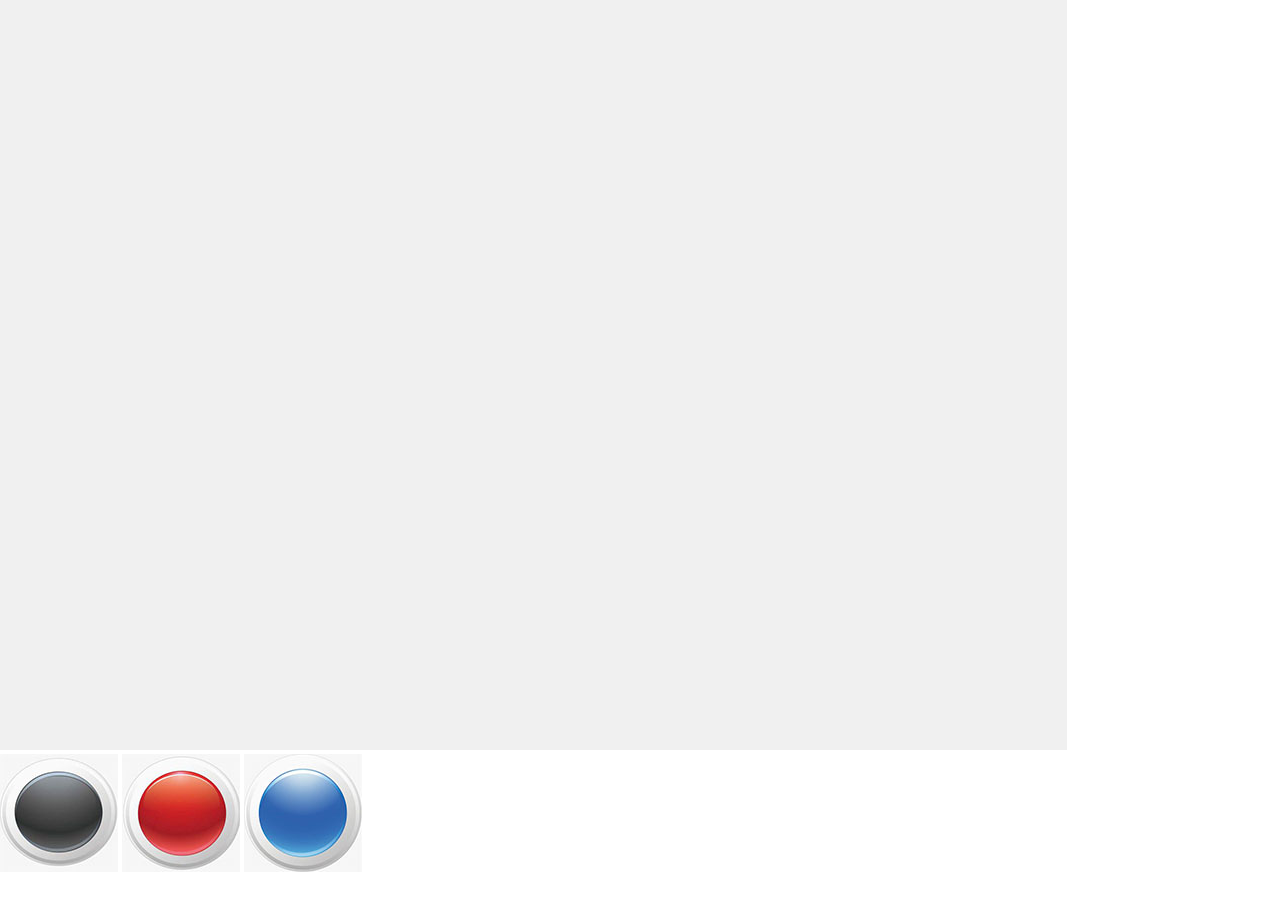
<file: week3/index.html>
<!DOCTYPE html>
<html lang="en" >
  <head>
    <meta charset="UTF-8" />
    <title>HZJY week3</title>
      <!--  Simple reset to delete the margins  -->
      <style>
        body { margin: 0; }
        canvas { width: 100%; height: 100% }
      </style>
      <!--  Three.js CDN  -->
      <!-- <script src="https://cdnjs.cloudflare.com/ajax/libs/three.js/96/three.min.js"></script>-->
      <script src="build/three.min.js"></script>
      <script src="build/OBJLoader.js"></script>
      <script src="build/MTLLoader.js"></script>

  </head>
  <body>
    <!--  Our code  -->
    <script src="js/index.js"></script>
    <div id="memu">
        <img src="black.jpg" id="ball1">
        <img src="red.jpg" id="ball2">
        <img src="blue.jpg" id="ball3">

      </div>

  </body>
</html>
</file>
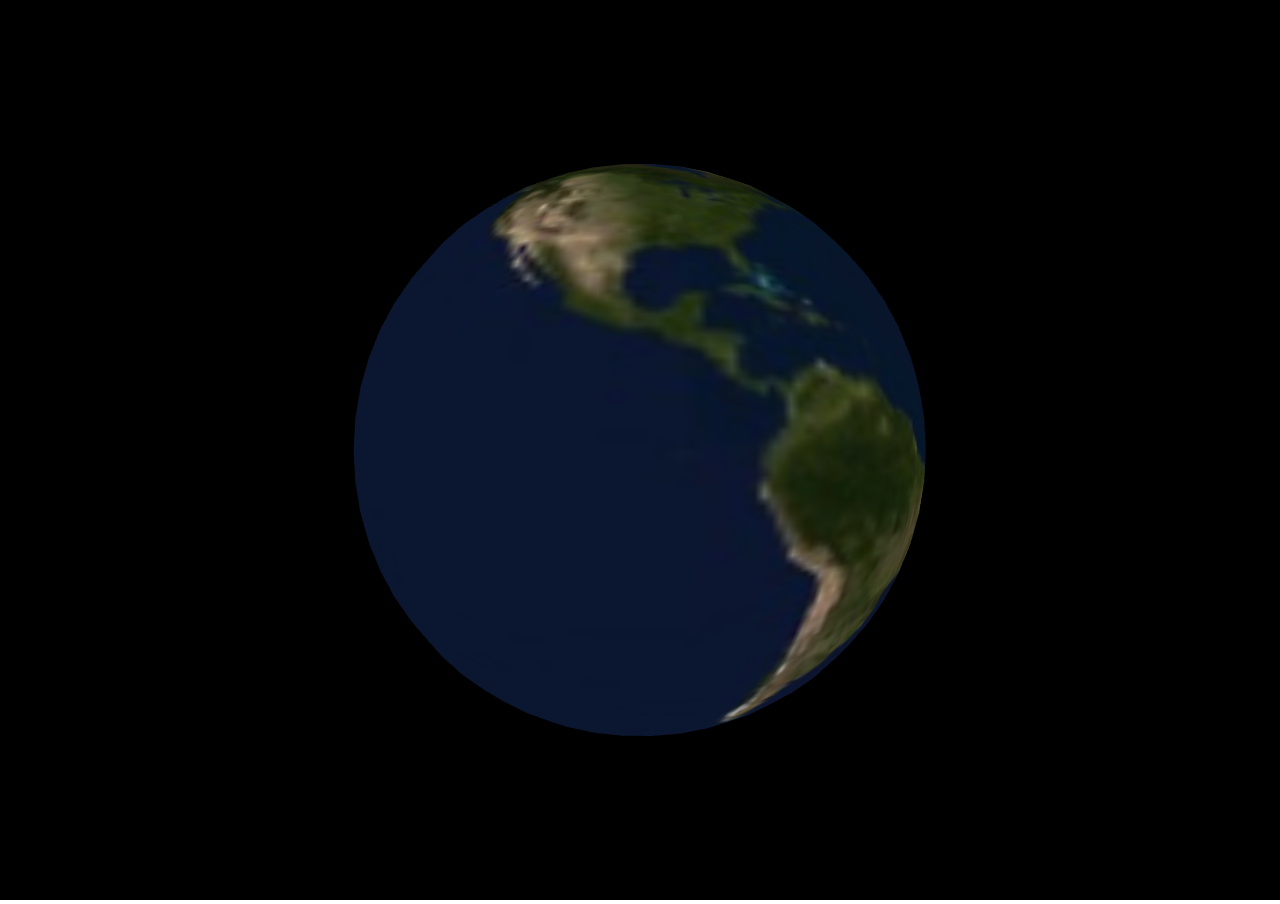
<file: Week2/Week2/index.html>
<!DOCTYPE html>
<html lang="en">
<head>
    <meta charset="UTF-8">
    <title>EarthMars</title>
    <style>
        *{
            margin:0;
            padding:0;
        }
        canvas{
            width:100%;
            height: 100%;
        }
    </style>
<!--    <script type="text/javascript" src="https://cdnjs.cloudflare.com/ajax/libs/three.js/r85/three.min.js" />-->

       <script src="./static/js/three.js"></script>
</head>
<body>
<script>




    var scene = new THREE.Scene();

    camera = new THREE.PerspectiveCamera(75,window.innerWidth/window.innerHeight,0.1,1000);
    camera.position.z = 9.5;

    var renderer = new THREE.WebGLRenderer({antialias: true});

    // renderer.setClearColor("#2E2B40");       //背景色

    renderer.setSize(window.innerWidth,window.innerHeight);

    document.body.appendChild(renderer.domElement);


    var texture = new THREE.Texture();


    var geometry = new THREE.SphereGeometry(4,32,32);
    var material = new THREE.MeshNormalMaterial({ color: "#433F81" });
    var mesh1 = new THREE.Mesh(geometry,material);
    mesh1.position.z = -1000;
    mesh1.position.x = -600;


    scene.add(mesh1);
    renderer.render(scene,camera);


    var geometry = new THREE.SphereGeometry(70,32,32);
    // var material = new THREE.MeshNormalMaterial({ color: "#fff" });
    var texture = new THREE.TextureLoader().load("./static/img/earth.jpg");
    var material = new THREE.MeshBasicMaterial({
//            color: 0xa6d6ff,
//            wireframe: true,
        map: texture
    });
    // material.map = THREE.ImageUtils.loadTexture('./static/img/earth.jpg');
    // material.bumpMap = THREE.ImageUtils.loadTexture('./static/img/wD5jr.png');
    material.bumpScale = 1;
    var mesh2 = new THREE.Mesh(geometry,material);
    mesh2.position.z = -150;

    scene.add(mesh2);
    renderer.render(scene,camera);




    var angle = 0;
    var render = function(){
        requestAnimationFrame(render);
        console.log(mesh1.rotation)
        mesh1.rotation.y += 0.1;
        mesh2.rotateY(0.005);
        angle += 0.01;
        var x = 80 * Math.sin(angle);
        // 圆周运动网格模型y坐标计算  绕转半径400
        var z = 200* Math.cos(angle)
        mesh1.position.set(x,3, z);
        renderer.render(scene,camera);

    };
    render();





    //移动相机位置


</script>
</body>
</html>
</file>
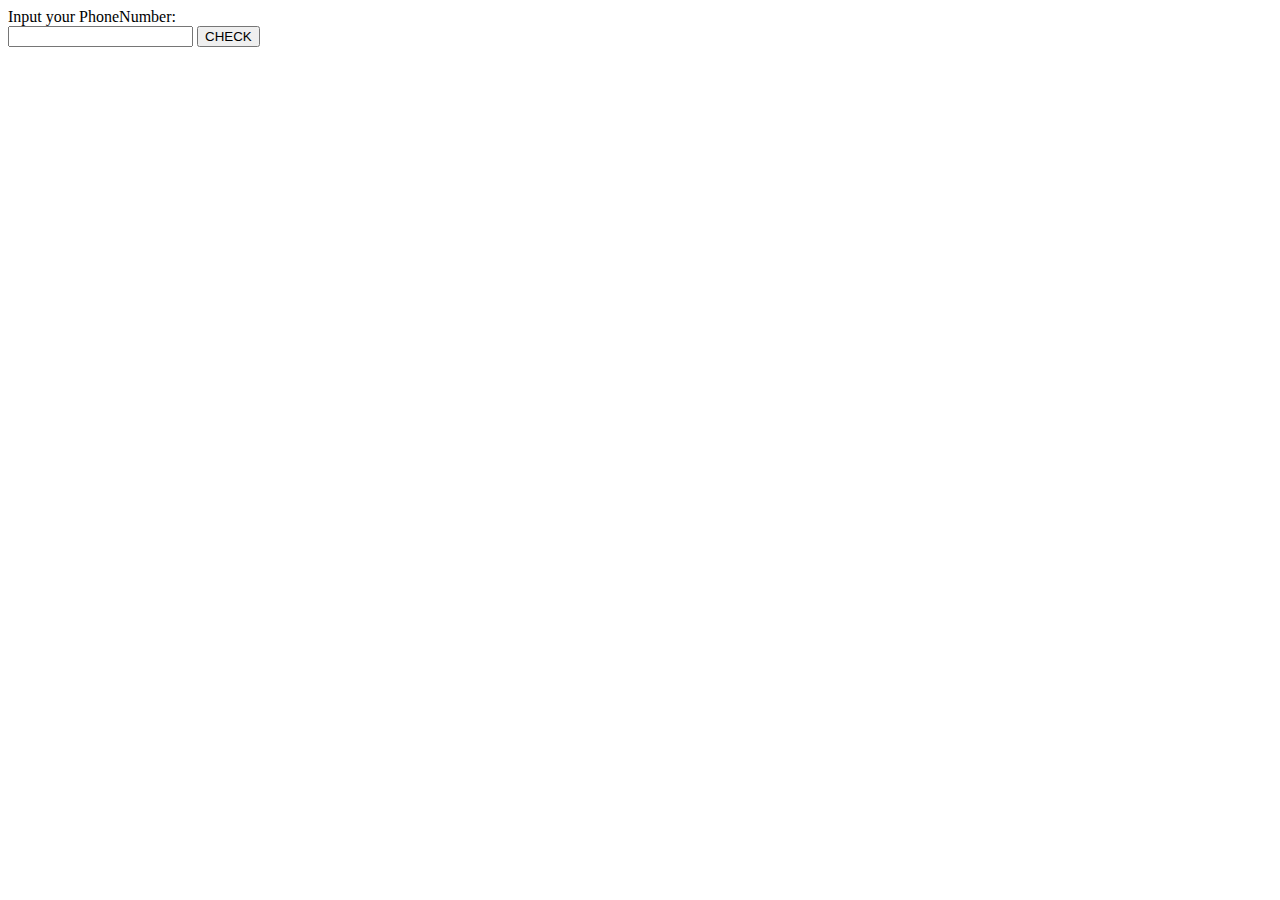
<file: week1/phonenumber1.html>
<html>
<head>
</head>
<body>

<script type="text/javascript">
function CheckNumber(){
var phonenumber = document.getElementById('phonenumber').value;

if (phonenumber.length<11){
document.getElementById("showtext").innerHTML="请输入符合11位的手机号码";
}
else if (phonenumber.substr(0,1)!="1"){
document.getElementById("showtext").innerHTML="请输入1开头的手机号";
}
else if(isNaN(phonenumber)){
document.getElementById("showtext").innerHTML="请填写完整的手机号";
}
else{
document.getElementById("showtext").innerHTML="好";
}
}

</script>
<form id="form1">
  Input your PhoneNumber:<br><input type="text"id="phonenumber">
  <input type="button"value="CHECK"onclick="CheckNumber()">
  <div id="showtext"></div>

</form>


</body>
</html>
</file>
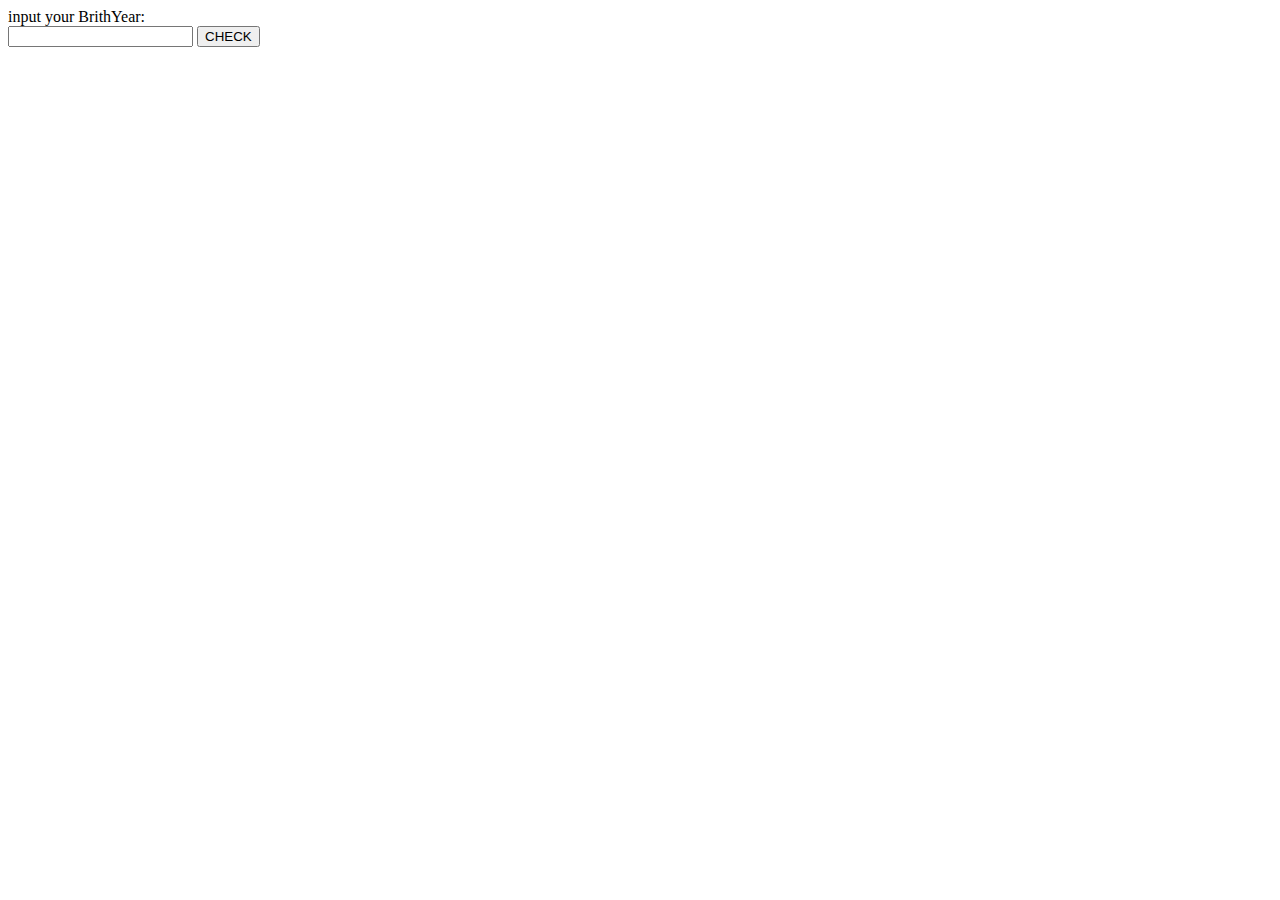
<file: week1/sx.html>
<HTML>
<head>
</head>
<body>
  <script type="text/javascript">

    function CheckYear(){
      var disyear = parseInt(document.getElementById("pyear").value);
      disyear = disyear % 12;
      switch (disyear) {
        case 0:
            document.getElementById("showZodiac").innerHTML = "猴";
            break;
        case 1:
            document.getElementById("showZodiac").innerHTML = "鸡";
            break;
        case 2:
            document.getElementById("showZodiac").innerHTML = "狗";
            break;
        case 3:
            document.getElementById("showZodiac").innerHTML = "猪";
            break;
        case 4:
            document.getElementById("showZodiac").innerHTML = "鼠";
            break;
        case 5:
            document.getElementById("showZodiac").innerHTML = "牛";
            break;
        case 6:
            document.getElementById("showZodiac").innerHTML = "虎";
            break;
        case 7:
            document.getElementById("showZodiac").innerHTML = "兔";
            break;
        case 8:
            document.getElementById("showZodiac").innerHTML = "龙";
            break;
        case 9:
            document.getElementById("showZodiac").innerHTML = "蛇";
            break;
        case 10:
            document.getElementById("showZodiac").innerHTML = "马";
            break;
        case 11:
            document.getElementById("showZodiac").innerHTML = "羊";
            break;
            default:

      }
    }
    </script>
  <from id = "from1">
    
    input your BrithYear:<br><input type="text" id="pyear">
    <input type="button" value="CHECK" onclick="CheckYear()">
    <div id="showZodiac"></div>
  </form>

</body>
</html>
</file>
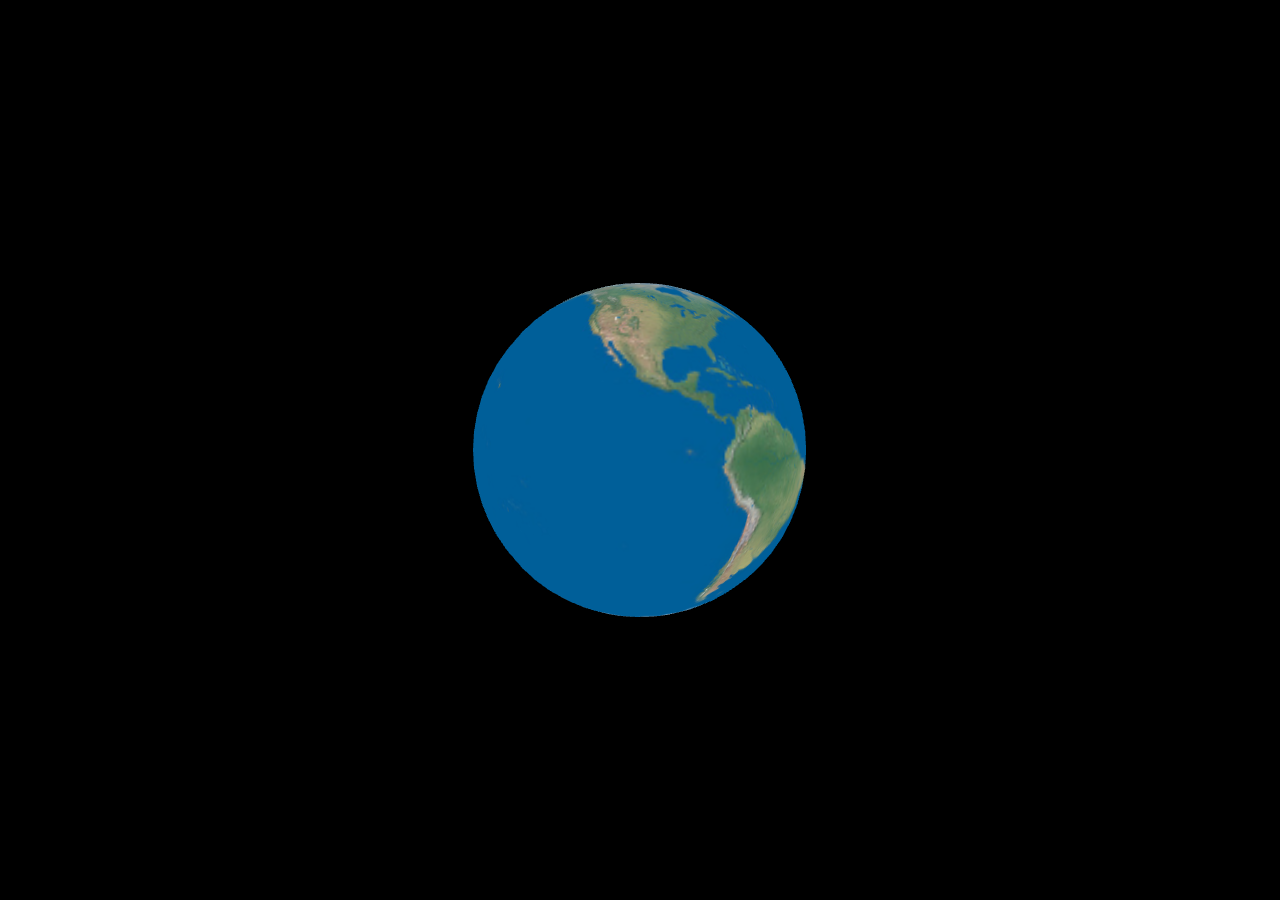
<file: Week2/test ball.html>
<!DOCTYPE html>

<html lang="en">

<head>

    <meta charset="UTF-8">

    <title>HZJY ball</title>

    <style>

        *{

            margin:0;

            padding:0;

        }

        canvas{

            width:100%;

            height: 100%;

        }

    </style>

    <script src="js/three.min.js"></script>

</head>

<body>

<script>



    var scene = new THREE.Scene();

    camera = new THREE.PerspectiveCamera(75,window.innerWidth/window.innerHeight,0.1,1000);
    camera.position.z = 9.5;

    var renderer = new THREE.WebGLRenderer({antialias: true});


    renderer.setSize(window.innerWidth,window.innerHeight);

    document.body.appendChild(renderer.domElement);


    var light1 = new THREE.AmbientLight(0xffffff,0.5);
    scene.add(light1);//环境光
    var light2 = new THREE.PointLight(0xffffff,0.5);
    scene.add(light2);//点光源
//地球
    var geometry = new THREE.SphereGeometry(30,30,30);//创建球体  大小
    var texture = new THREE.TextureLoader().load("earth.jpg");//加载贴图//
    var material = new THREE.MeshBasicMaterial({
        map: texture
    });

    material.bumpScale = 1;
    var mesh1 = new THREE.Mesh(geometry,material);
    mesh1.position.z = -100;


    scene.add(mesh1);

//月球
    var geometry2 = new THREE.SphereGeometry(20,30,30);
    var texture2 = new THREE.TextureLoader().load("moon.jpg");
    var material2 = new THREE.MeshBasicMaterial({

        map: texture2
    });

    material.bumpScale = 1;
    var mesh2 = new THREE.Mesh(geometry2,material2);
    mesh2.position.z = -100;
    mesh2.position.x = +25;

    scene.add(mesh2);


        var angle = 0;
      var render=function() {
          requestAnimationFrame(render);
          //自转
          mesh1.rotation.y += 0.005;
          //mesh2.rotation.y += 0.005；
          renderer.render(scene,camera);
          //公转
          angle += 0.01;
          var x = 400*Math.sin(angle)
          var z = 400*Math.cos(angle)
          mesh2.position.set(x,0,z);


    };
    render();













</script>

</body>

</html>
</file>
